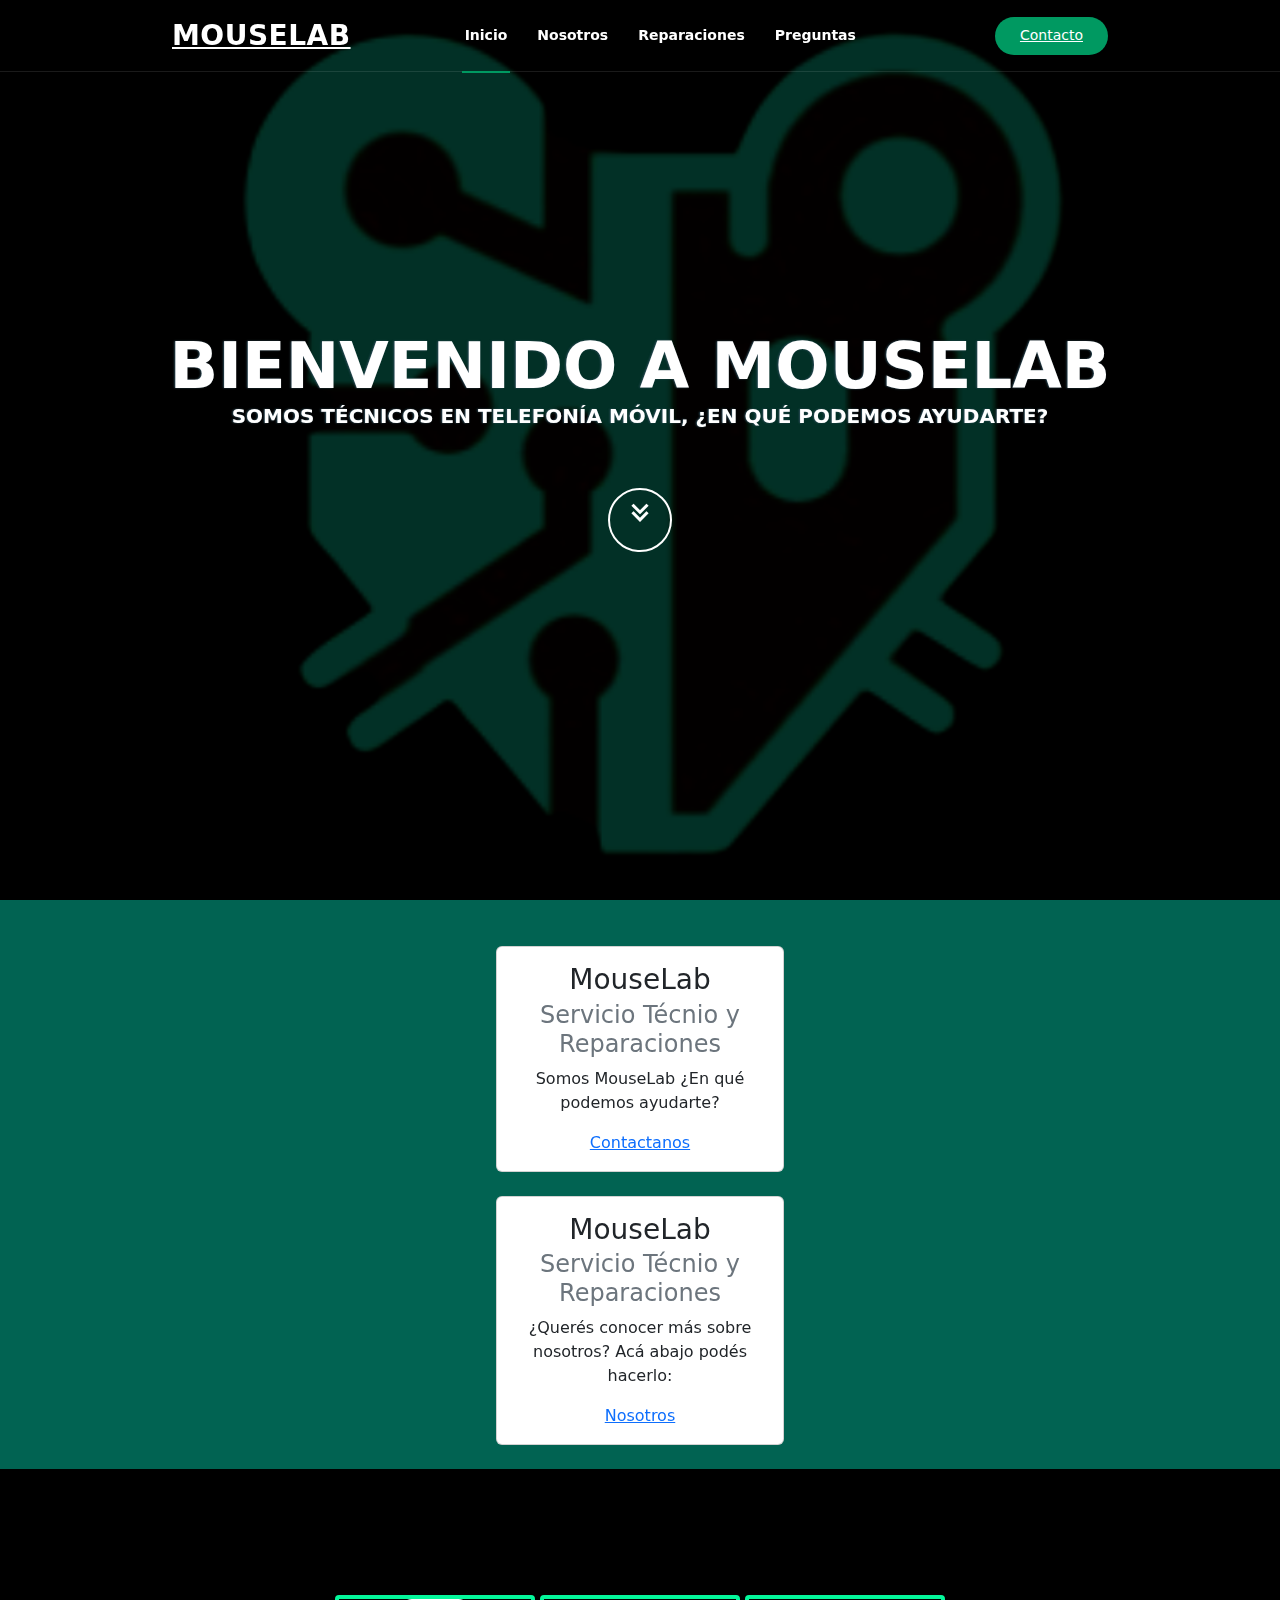
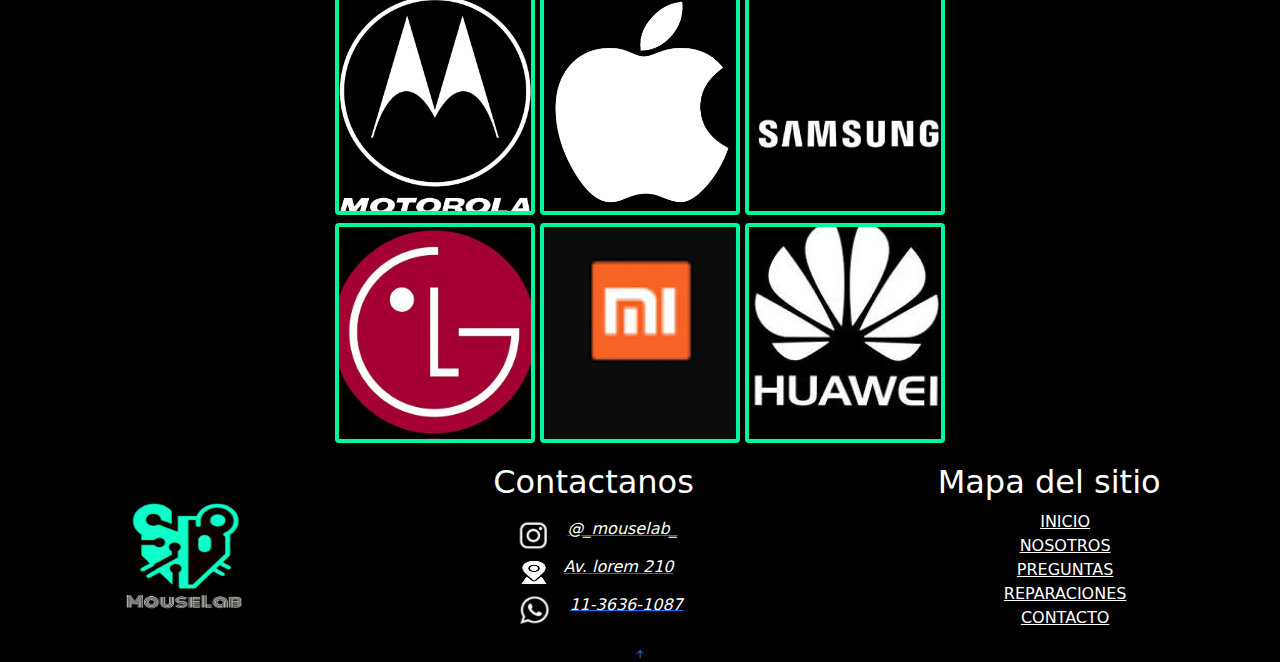
<file: index.html>
<head>
  <meta charset="utf-8">
  <meta content="width=device-width, initial-scale=1.0" name="viewport">

  <title>MouseLab-Servicio Técnico-Inicio</title>
  <meta content="Somos MouseLab. Un servicio técnico especializado en dispositivos móviles. Reparamos SmarthPhones, Iphones, Tablets y Netbooks ¡Contactanos!" name="description">
  <meta content="Servicio técnico, Celulares Tablets y computadoras, reparacion, Capital Federal " name="keywords">
  
  <!-- AOS -->
  <link href="https://unpkg.com/aos@2.3.1/dist/aos.css" rel="stylesheet">
  <!-- CSS -->
  <link href="https://cdn.jsdelivr.net/npm/bootstrap@5.2.2/dist/css/bootstrap.min.css" rel="stylesheet" integrity="sha384-Zenh87qX5JnK2Jl0vWa8Ck2rdkQ2Bzep5IDxbcnCeuOxjzrPF/et3URy9Bv1WTRi" crossorigin="anonymous">

  <!-- Favicons -->
  <link href="assets/img/favicon.png" rel="icon">
  <link href="assets/img/apple-touch-icon.png" rel="apple-touch-icon">

  <!-- Google Fonts -->
  <link href="https://fonts.googleapis.com/css?family=Open+Sans:300,300i,400,400i,600,600i,700,700i|Raleway:300,300i,400,400i,500,500i,600,600i,700,700i|Poppins:300,300i,400,400i,500,500i,600,600i,700,700i" rel="stylesheet">

  <!-- Vendor CSS Files -->
  <link href="assets/vendor/bootstrap/css/bootstrap.min.css" rel="stylesheet">
  <link href="assets/vendor/bootstrap-icons/bootstrap-icons.css" rel="stylesheet">
  <link href="assets/vendor/boxicons/css/boxicons.min.css" rel="stylesheet">
  <link href="assets/vendor/glightbox/css/glightbox.min.css" rel="stylesheet">
  <link href="assets/vendor/remixicon/remixicon.css" rel="stylesheet">
  <link href="assets/vendor/swiper/swiper-bundle.min.css" rel="stylesheet">

  <!-- Template Main CSS File -->
  <link href="CSS/estilo.css" rel="stylesheet">
  <!-- <link href="SCSS/estilo.scss" rel="stylesheet"> -->
  <link rel="shortcut icon" href="img/icono.png" type="image/x-icon">
</head>

<body class="gridcontenedor">

  <!-- ======= Header ======= -->
  <header id="header" class="fixed-top ">
    <div class="container-fluid">

      <div class="row justify-content-center">
        <div class="col-xl-9 d-flex align-items-center justify-content-lg-between">
          <h1 class="logo me-auto me-lg-0" data-aos="fade-right"
          data-aos-offset="300"
          data-aos-easing="ease-in-sine"
          data-aos-duration= "2000"><a href="index.html" >MOUSELAB</a></h1>

          <section id="navbar" class="navbar order-last order-lg-0">
            <ul>
              <li><a class="nav-link scrollto active" href="index.html">Inicio</a></li>
              <li><a class="nav-link scrollto" href="nosotros.html">Nosotros</a></li>
              <li><a class="nav-link scrollto" href="reparaciones.html">Reparaciones</a></li>
              <li><a class="nav-link scrollto " href="preguntas.html">Preguntas</a></li>
           </ul>
            <i class="bi bi-list mobile-nav-toggle"></i>
          </section><!-- end section -->

          <a href="contact.html" class="get-started-btn scrollto">Contacto</a>
        </div>
      </div>

    </div>
  </header><!-- End Header -->

 <main class="mainindex">
          <!-- ======= Hero Section ======= -->
        <section id="hero">
          <div class="hero-container" data-aos="fade-up">
          <h1>Bienvenido a MouseLab</h1>
          <h2>Somos técnicos en telefonía móvil, ¿En qué podemos ayudarte?</h2>
          <a href="#about" class="btn-get-started scrollto"><i class="bx bx-chevrons-down"></i></a>
          </div>
        </section><!-- End Hero -->
           
  </main>

  <nav class="navindex">
    <section id="about" class="about"> 
            <h2 data-aos="fade-up">Servicio Técnico</h2>
            
            <div class="padreCard">
                    <div class="card" style="width: 18rem;">
                        <div class="card-body">
                            <h3 class="card-title">MouseLab</h5>
                            <h4 class="card-subtitle mb-2 text-muted">Servicio Técnio y Reparaciones</h6>
                            <p class="card-text">Somos MouseLab ¿En qué podemos ayudarte?</p>
                            <a href="contacto.html" class="card-link">Contactanos</a>
                        </div>
                    </div><br>
                    <div class="card" style="width: 18rem;">
                        <div class="card-body">
                            <h3 class="card-title">MouseLab</h5>
                            <h4 class="card-subtitle mb-2 text-muted">Servicio Técnio y Reparaciones</h6>
                            <p class="card-text">¿Querés conocer más sobre nosotros? Acá abajo podés hacerlo:</p>
                            <a href="nosotros.html" class="card-link">Nosotros</a>
                        </div>
                    </div>
                </div>
            </div><br>
    </section>
</nav> 
<!-- ASIDE:PUBLICIDAD -->

   <aside class="asideindex">
    <h2 data-aos="fade-right">Algunas de las marcas que trabajamos</h2>
            
      <div class="flexPadre">
          <div class="gridPadre">
      
              <div class="item primero"> </div>
      
              <div class="item segundo"> </div>
      
              <div class="item tercero"></div>
      
              <div class="item cuarto"></div>
      
              <div class="item quinto"></div>
      
              <div class="item sexto"></div>
      
          </div>
      </div>

</aside>

  

    <!-- PRIMER SECCION -->

    <section class="primerSeccion"></section>
    <!-- SEGUNDA SECCION -->

    <section class="segundaSeccion"> </section>

    <!-- FOOTER -->
    <footer>
      <div class="gridfooter">

             <!-- <div class="flexarea"> -->

             
          <div class="area2">
                 <h2>Contactanos</h2>
                 
                 <div class="redes">

                          <div class="flex">
                            <img src="img/insta2.png" class="img" >
                            <a href="index.html" class="instagram"><i class="link">@_mouselab_</i></a>
                          </div>

                          <div class="flex">
                            <img src="img/ubi.png" class="img2" >
                            <a href="index.html" class="direccion"><i class="link">Av. lorem 210</i></a>
                          </div>

                          <div class="flex">
                            <img src="img/whatsapp2.png" class="img" >
                            <a href="index.html" class="whatsapp"><i class="link">11-3636-1087</i></a>
                          </div>
                 
                 </div>
           </div>


             
             <div class="area3">

              <h2>Mapa del sitio</h2>
                    <div class="mapadesitio">
                        <nav>
                            <ul>
                                <li><a href="index.html" class="lista">INICIO</a> </li>
                                <li><a href="nosotros.html" class="lista">NOSOTROS</a> </li>
                                <li><a href="preguntas.html" class="lista">PREGUNTAS</a> </li>
                                <li><a href="reparaciones.html" class="lista">REPARACIONES</a> </li>
                                <li><a href="contact.html"class="lista">CONTACTO</a> </li>
                            </ul>
                        </nav>
                    </div>
             </div>


            <div class="area1">
            <img src="img/logofotsin.png" class="imgfoot" >
             </div>

       </div>


</footer>

    
 <script src="https://unpkg.com/aos@2.3.1/dist/aos.js"></script>

 <script>
     AOS.init();
 </script>
 <script src="https://cdn.jsdelivr.net/npm/bootstrap@5.2.2/dist/js/bootstrap.bundle.min.js" integrity="sha384-OERcA2EqjJCMA+/3y+gxIOqMEjwtxJY7qPCqsdltbNJuaOe923+mo//f6V8Qbsw3" crossorigin="anonymous"></script>
    <div id="preloader"></div>
    <a href="#" class="back-to-top d-flex align-items-center justify-content-center"><i class="bi bi-arrow-up-short"></i></a>
  
    <!-- Vendor JS Files -->
    <script src="assets/vendor/purecounter/purecounter_vanilla.js"></script>
    <script src="assets/vendor/bootstrap/js/bootstrap.bundle.min.js"></script>
    <script src="assets/vendor/glightbox/js/glightbox.min.js"></script>
    <script src="assets/vendor/isotope-layout/isotope.pkgd.min.js"></script>
    <script src="assets/vendor/swiper/swiper-bundle.min.js"></script>
    <script src="assets/vendor/php-email-form/validate.js"></script>
  
    <!-- Template Main JS File -->
    <script src="assets/js/main.js"></script>
  
</body>
</html>
</file>
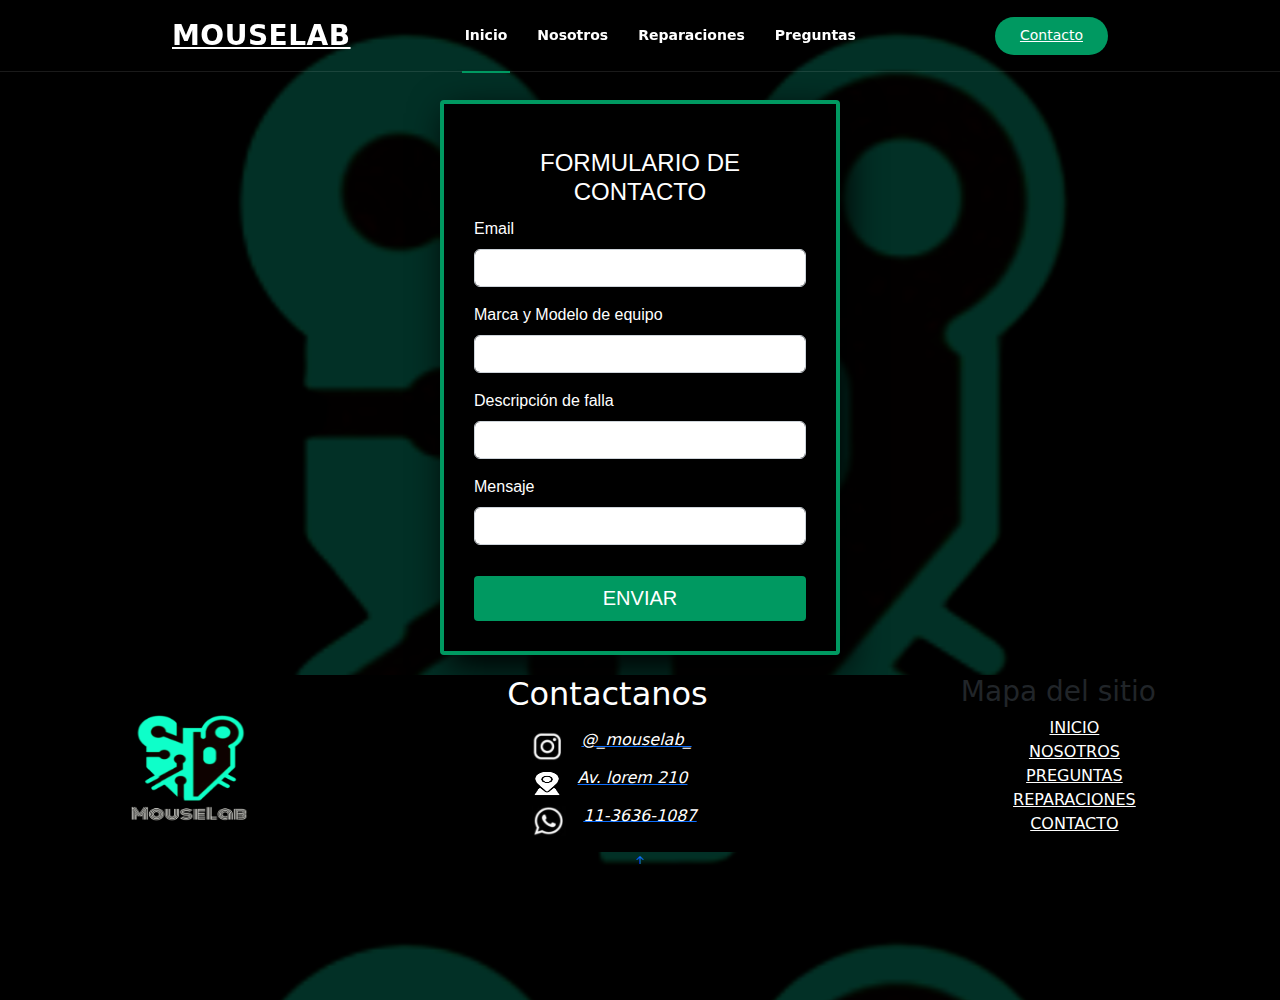
<file: contact.html>
<head>
    <meta charset="utf-8">
    <meta content="width=device-width, initial-scale=1.0" name="viewport">
  
    <title>MouseLab-Servicio Técnico-Contacto</title>
    <meta content="Somos MouseLab. Un servicio técnico especializado en dispositivos móviles. Reparamos SmarthPhones, Iphones, Tablets y Netbooks ¡Contactanos!" name="description">
  <meta content="Servicio técnico, Celulares Tablets y computadoras, reparacion, Capital Federal " name="keywords">
  

     <!-- ANIMATE -->
    <link rel="stylesheet" href="https://cdnjs.cloudflare.com/ajax/libs/animate.css/4.1.1/animate.min.css" />
    
    <!-- AOS -->
    <link href="https://unpkg.com/aos@2.3.1/dist/aos.css" rel="stylesheet">
    <!-- CSS -->
    <link href="https://cdn.jsdelivr.net/npm/bootstrap@5.2.2/dist/css/bootstrap.min.css" rel="stylesheet" integrity="sha384-Zenh87qX5JnK2Jl0vWa8Ck2rdkQ2Bzep5IDxbcnCeuOxjzrPF/et3URy9Bv1WTRi" crossorigin="anonymous">
  
    <!-- Favicons -->
    <link href="assets/img/favicon.png" rel="icon">
    <link href="assets/img/apple-touch-icon.png" rel="apple-touch-icon">
  
    <!-- Google Fonts -->
    <link href="https://fonts.googleapis.com/css?family=Open+Sans:300,300i,400,400i,600,600i,700,700i|Raleway:300,300i,400,400i,500,500i,600,600i,700,700i|Poppins:300,300i,400,400i,500,500i,600,600i,700,700i" rel="stylesheet">
  
    <!-- Vendor CSS Files -->
    <link href="assets/vendor/bootstrap/css/bootstrap.min.css" rel="stylesheet">
    <link href="assets/vendor/bootstrap-icons/bootstrap-icons.css" rel="stylesheet">
    <link href="assets/vendor/boxicons/css/boxicons.min.css" rel="stylesheet">
    <link href="assets/vendor/glightbox/css/glightbox.min.css" rel="stylesheet">
    <link href="assets/vendor/remixicon/remixicon.css" rel="stylesheet">
    <link href="assets/vendor/swiper/swiper-bundle.min.css" rel="stylesheet">
  
    <!-- Template Main CSS File -->
    <link href="CSS/estilo.css" rel="stylesheet">
    <link rel="shortcut icon" href="img/icono.png" type="image/x-icon">
  </head>
  
  <body class="contenedorcont">
  
    <!-- ======= Header ======= -->
    <header id="header" class="fixed-top ">
      <div class="container-fluid">
  
        <div class="row justify-content-center">
          <div class="col-xl-9 d-flex align-items-center justify-content-lg-between">
            <h1 class="logo me-auto me-lg-0" data-aos="fade-right"
          data-aos-offset="300"
          data-aos-easing="ease-in-sine"
          data-aos-duration= "2000"><a href="index.html" >MOUSELAB</a></h1>
            <section id="navbar" class="navbar order-last order-lg-0">
              <ul>
                <li><a class="nav-link scrollto active" href="index.html">Inicio</a></li>
                <li><a class="nav-link scrollto" href="nosotros.html">Nosotros</a></li>
                <li><a class="nav-link scrollto" href="reparaciones.html">Reparaciones</a></li>
                <li><a class="nav-link scrollto " href="preguntas.html">Preguntas</a></li>
             </ul>
              <i class="bi bi-list mobile-nav-toggle"></i>
            </section><!-- end section -->
  
            <a href="contact.html" class="get-started-btn scrollto">Contacto</a>
          </div>
        </div>
  
      </div>
    </header><!-- End Header -->

    <!-- MAIN -->
    <main>
    <form class="contenedor">
      
          <h1 class="titcont">Formulario de Contacto</h1>
          <div class="mb-3">
            <label for="exampleInputEmail1" class="form-label">Email</label>
            <input type="email" class="form-control" id="exampleInputEmail1" aria-describedby="emailHelp">
          </div>
          <div class="mb-3">
            <label for="exampleInputPassword1" class="form-label">Marca y Modelo de equipo</label>
            <input type="text" class="form-control" id="info">
          </div>
          <div class="mb-3">
            <label for="exampleInputPassword1" class="form-label">Descripción de falla</label>
            <input type="text" class="form-control" id="info2">
          </div>
          <div class="mb-3">
            <label for="exampleInputPassword1" class="form-label">Mensaje</label>
            <input type="text" class="form-control" id="mensaje">
          </div>
          <button type="submit" class="boton">Enviar</button>
        </form>

    </main>
    <!-- FOOTER -->
    <footer>
        <div class="gridfooter">

               
            <div class="area2">
                   <h2>Contactanos</h2>
                   
                   <div class="redes">

                            <div class="flex">
                              <img src="img/insta2.png" class="img" >
                              <a href="index.html" class="instagram"><i class="link">@_mouselab_</i></a>
                            </div>

                            <div class="flex">
                              <img src="img/ubi.png" class="img2" >
                              <a href="index.html" class="direccion"><i class="link">Av. lorem 210</i></a>
                            </div>

                            <div class="flex">
                              <img src="img/whatsapp2.png" class="img" >
                              <a href="index.html" class="whatsapp"><i class="link">11-3636-1087</i></a>
                              <!-- <a href="index.html" class="linkedin"><i class="bx bxl-linkedin"></i></a> -->
                            </div>
                          
                   
                   </div>
             </div>


               
               <div class="area3">

                <h3>Mapa del sitio</h3>
                      <div class="mapadesitio">
                          <nav>
                              <ul>
                                  <li><a href="index.html" class="lista">INICIO</a> </li>
                                  <li><a href="nosotros.html" class="lista">NOSOTROS</a> </li>
                                  <li><a href="preguntas.html" class="lista">PREGUNTAS</a> </li>
                                  <li><a href="reparaciones.html" class="lista">REPARACIONES</a> </li>
                                  <li><a href="contact.html"class="lista">CONTACTO</a> </li>
                              </ul>
                          </nav>
                      </div>
               </div>

               <div class="area1">

              <img src="img/logofotsin.png" class="imgfoot" >
              
               </div>
         </div>
   </div>

</footer>

<script src="https://unpkg.com/aos@2.3.1/dist/aos.js"></script>

<script>
    AOS.init();
</script>
<script src="https://cdn.jsdelivr.net/npm/bootstrap@5.2.2/dist/js/bootstrap.bundle.min.js" integrity="sha384-OERcA2EqjJCMA+/3y+gxIOqMEjwtxJY7qPCqsdltbNJuaOe923+mo//f6V8Qbsw3" crossorigin="anonymous"></script>
   <div id="preloader"></div>
   <a href="#" class="back-to-top d-flex align-items-center justify-content-center"><i class="bi bi-arrow-up-short"></i></a>
 
   <!-- Vendor JS Files -->
   <script src="assets/vendor/purecounter/purecounter_vanilla.js"></script>
   <script src="assets/vendor/bootstrap/js/bootstrap.bundle.min.js"></script>
   <script src="assets/vendor/glightbox/js/glightbox.min.js"></script>
   <script src="assets/vendor/isotope-layout/isotope.pkgd.min.js"></script>
   <script src="assets/vendor/swiper/swiper-bundle.min.js"></script>
   <script src="assets/vendor/php-email-form/validate.js"></script>
 
   <!-- Template Main JS File -->
   <script src="assets/js/main.js"></script>
 
</body>
</html>
</file>
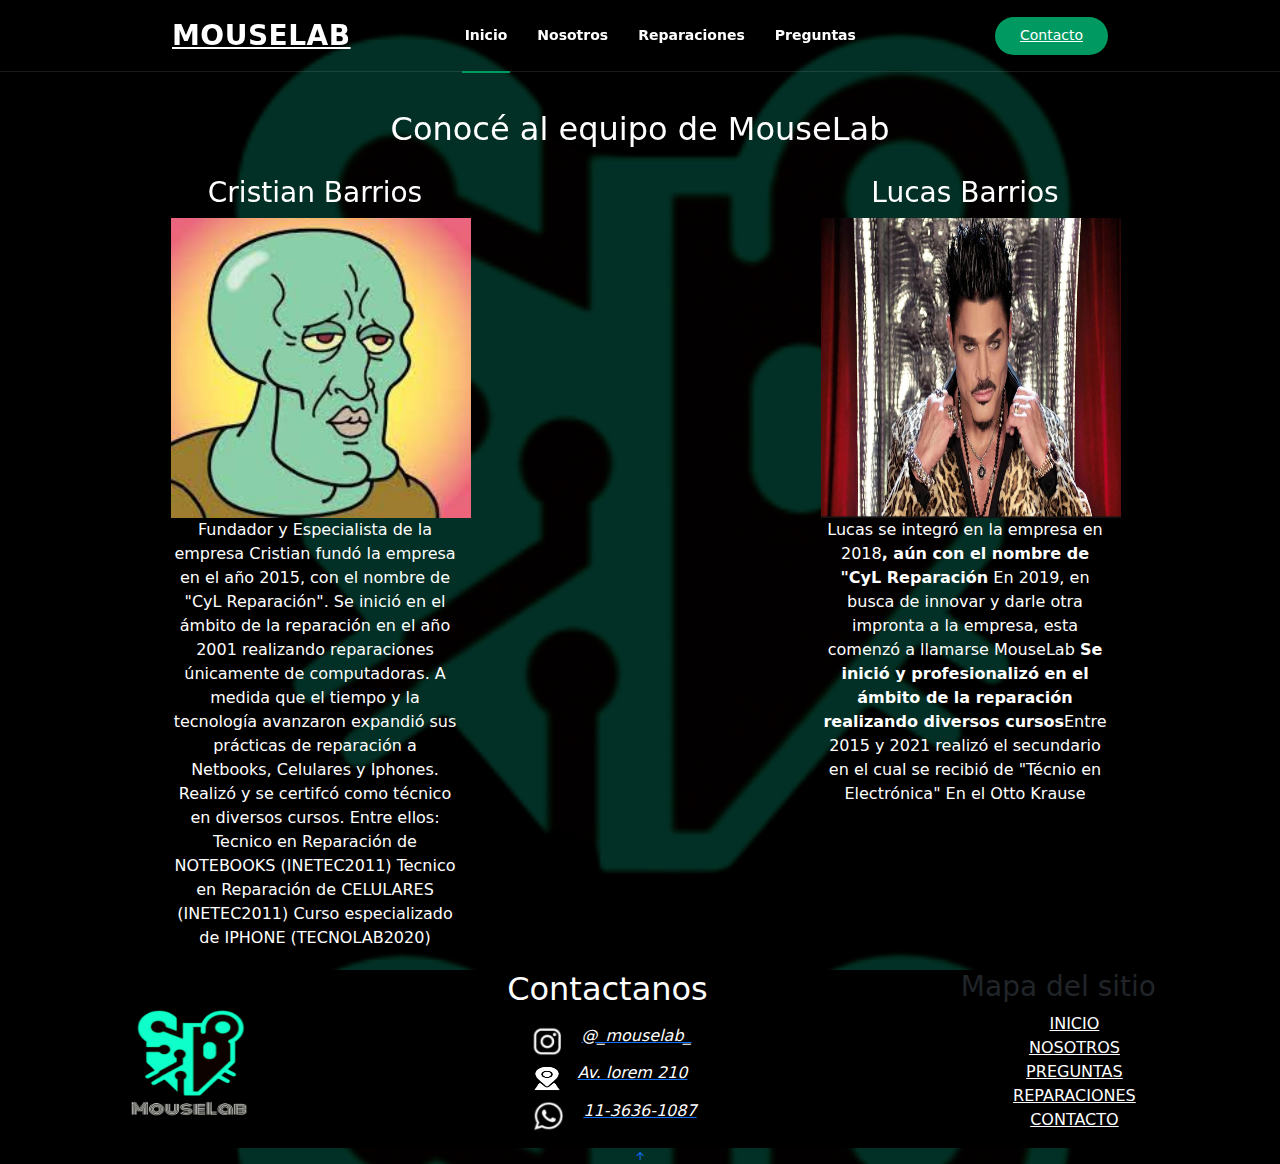
<file: nosotros.html>
<head>
  <meta charset="utf-8">
  <meta content="width=device-width, initial-scale=1.0" name="viewport">

  <title>MouseLab-Servicio Técnico-Nosotros</title>
  <meta content="Somos MouseLab. Un servicio técnico especializado en dispositivos móviles. Reparamos SmarthPhones, Iphones, Tablets y Netbooks ¡Contactanos!" name="description">
  <meta content="Servicio técnico, Celulares Tablets y computadoras, reparacion, Capital Federal " name="keywords">
  
  
  <!-- AOS -->
  <link href="https://unpkg.com/aos@2.3.1/dist/aos.css" rel="stylesheet">
  <!-- CSS -->
  <link href="https://cdn.jsdelivr.net/npm/bootstrap@5.2.2/dist/css/bootstrap.min.css" rel="stylesheet" integrity="sha384-Zenh87qX5JnK2Jl0vWa8Ck2rdkQ2Bzep5IDxbcnCeuOxjzrPF/et3URy9Bv1WTRi" crossorigin="anonymous">

  <!-- Favicons -->
  <link href="assets/img/favicon.png" rel="icon">
  <link href="assets/img/apple-touch-icon.png" rel="apple-touch-icon">

  <!-- Google Fonts -->
  <link href="https://fonts.googleapis.com/css?family=Open+Sans:300,300i,400,400i,600,600i,700,700i|Raleway:300,300i,400,400i,500,500i,600,600i,700,700i|Poppins:300,300i,400,400i,500,500i,600,600i,700,700i" rel="stylesheet">

  <!-- Vendor CSS Files -->
  <link href="assets/vendor/bootstrap/css/bootstrap.min.css" rel="stylesheet">
  <link href="assets/vendor/bootstrap-icons/bootstrap-icons.css" rel="stylesheet">
  <link href="assets/vendor/boxicons/css/boxicons.min.css" rel="stylesheet">
  <link href="assets/vendor/glightbox/css/glightbox.min.css" rel="stylesheet">
  <link href="assets/vendor/remixicon/remixicon.css" rel="stylesheet">
  <link href="assets/vendor/swiper/swiper-bundle.min.css" rel="stylesheet">

  <!-- Template Main CSS File -->
  <link href="CSS/estilo.css" rel="stylesheet">
  <link rel="shortcut icon" href="img/icono.png" type="image/x-icon">
</head>

<body class="bodyrep">

  <!-- ======= Header ======= -->
  <header id="header" class="fixed-top ">
    <div class="container-fluid">

      <div class="row justify-content-center">
        <div class="col-xl-9 d-flex align-items-center justify-content-lg-between">
          <h1 class="logo me-auto me-lg-0" data-aos="fade-right"
          data-aos-offset="300"
          data-aos-easing="ease-in-sine"
          data-aos-duration= "2000"><a href="index.html" >MOUSELAB</a></h1>
          <section id="navbar" class="navbar order-last order-lg-0">
            <ul>
              <li><a class="nav-link scrollto active" href="index.html">Inicio</a></li>
              <li><a class="nav-link scrollto" href="nosotros.html">Nosotros</a></li>
              <li><a class="nav-link scrollto" href="reparaciones.html">Reparaciones</a></li>
              <li><a class="nav-link scrollto " href="preguntas.html">Preguntas</a></li>
           </ul>
            <i class="bi bi-list mobile-nav-toggle"></i>
          </section><!-- end section -->

          <a href="contact.html" class="get-started-btn scrollto">Contacto</a>
        </div>
      </div>

    </div>
  </header><!-- End Header -->

  <main class="mainosotros">

    <h2 data-aos="fade-right">Conocé al equipo de MouseLab</h2>
    
  
         <div class="gridNosotros">

                
                <div class="cristian">

                    <h3 data-aos="fade-right">Cristian Barrios</h3>
                    <!-- <img src="img/Ricky.jpg" class="imgn2" > -->
                    <div class="card2" style="width: 18rem;">
                      <img src="img/calamardo.jpg" class="imgn2" alt="...">
                      <div class="card-body">
                        <p class="card-text">Fundador y Especialista de la empresa
                          Cristian fundó la empresa en el año 
                          2015, con el nombre de "CyL 
                          Reparación". 
                          Se inició en el ámbito de la reparación 
                          en el año 2001 realizando reparaciones
                          únicamente de computadoras. A 
                          medida que el tiempo y la tecnología 
                          avanzaron expandió sus prácticas de 
                          reparación a Netbooks, Celulares y 
                          Iphones.
                          Realizó y se certifcó como técnico en 
                          diversos cursos. Entre ellos:
                          Tecnico en Reparación de 
                          NOTEBOOKS (INETEC2011)
                          Tecnico en Reparación de 
                          CELULARES (INETEC2011)
                          Curso especializado de IPHONE 
                          (TECNOLAB2020)</p>
                      </div>
                    </div>
                    
                </div>
                
                <div class="lucas"> 

                 <h3 data-aos="fade-left">Lucas Barrios</h3>
                 <!-- <img src="img/calamardo.jpg" class="imgn1" > -->
                 <div class="card2" style="width: 18rem;">
                  <img src="img/ricardo.jpg" class="imgn1" alt="...">
                  <div class="card-body">
                    <p class="card-text">Lucas se integró en la empresa en 2018<strong>, aún con el nombre de "CyL Reparación</strong> En 2019, en busca de innovar y darle otra impronta a la empresa, esta comenzó a llamarse MouseLab <strong>Se inició y profesionalizó en el ámbito de la reparación realizando diversos cursos</strong>Entre 2015 y 2021 realizó el secundario en el cual se recibió de "Técnio en Electrónica" En el Otto Krause</p>
                  </div>
                </div>

                </div>
        </div>

</main>

    <!-- FOOTER -->
    <footer class="footernos">
      <div class="gridfooter">

             
          <div class="area2">
                 <h2>Contactanos</h2>
                 
                 <div class="redes">

                          <div class="flex">
                            <img src="img/insta2.png" class="img" >
                            <a href="index.html" class="instagram"><i class="link">@_mouselab_</i></a>
                          </div>

                          <div class="flex">
                            <img src="img/ubi.png" class="img2" >
                            <a href="index.html" class="direccion"><i class="link">Av. lorem 210</i></a>
                          </div>

                          <div class="flex">
                            <img src="img/whatsapp2.png" class="img" >
                            <a href="index.html" class="whatsapp"><i class="link">11-3636-1087</i></a>
                            <!-- <a href="index.html" class="linkedin"><i class="bx bxl-linkedin"></i></a> -->
                          </div>
                        
                 
                 </div>
           </div>


             
             <div class="area3">

              <h3>Mapa del sitio</h3>
                    <div class="mapadesitio">
                        <nav>
                            <ul>
                                <li><a href="index.html" class="lista">INICIO</a> </li>
                                <li><a href="nosotros.html" class="lista">NOSOTROS</a> </li>
                                <li><a href="preguntas.html" class="lista">PREGUNTAS</a> </li>
                                <li><a href="reparaciones.html" class="lista">REPARACIONES</a> </li>
                                <li><a href="contact.html"class="lista">CONTACTO</a> </li>
                            </ul>
                        </nav>
                    </div>
             </div>

             <div class="area1">

            <img src="img/logofotsin.png" class="imgfoot" >
             </div>
       </div>
 </div>

</footer>

    
 <script src="https://unpkg.com/aos@2.3.1/dist/aos.js"></script>

 <script>
     AOS.init();
 </script>
 <script src="https://cdn.jsdelivr.net/npm/bootstrap@5.2.2/dist/js/bootstrap.bundle.min.js" integrity="sha384-OERcA2EqjJCMA+/3y+gxIOqMEjwtxJY7qPCqsdltbNJuaOe923+mo//f6V8Qbsw3" crossorigin="anonymous"></script>
    <div id="preloader"></div>
    <a href="#" class="back-to-top d-flex align-items-center justify-content-center"><i class="bi bi-arrow-up-short"></i></a>
  
    <!-- Vendor JS Files -->
    <script src="assets/vendor/purecounter/purecounter_vanilla.js"></script>
    <script src="assets/vendor/bootstrap/js/bootstrap.bundle.min.js"></script>
    <script src="assets/vendor/glightbox/js/glightbox.min.js"></script>
    <script src="assets/vendor/isotope-layout/isotope.pkgd.min.js"></script>
    <script src="assets/vendor/swiper/swiper-bundle.min.js"></script>
    <script src="assets/vendor/php-email-form/validate.js"></script>
  
    <!-- Template Main JS File -->
    <script src="assets/js/main.js"></script>
  
</body>
</html>
</file>
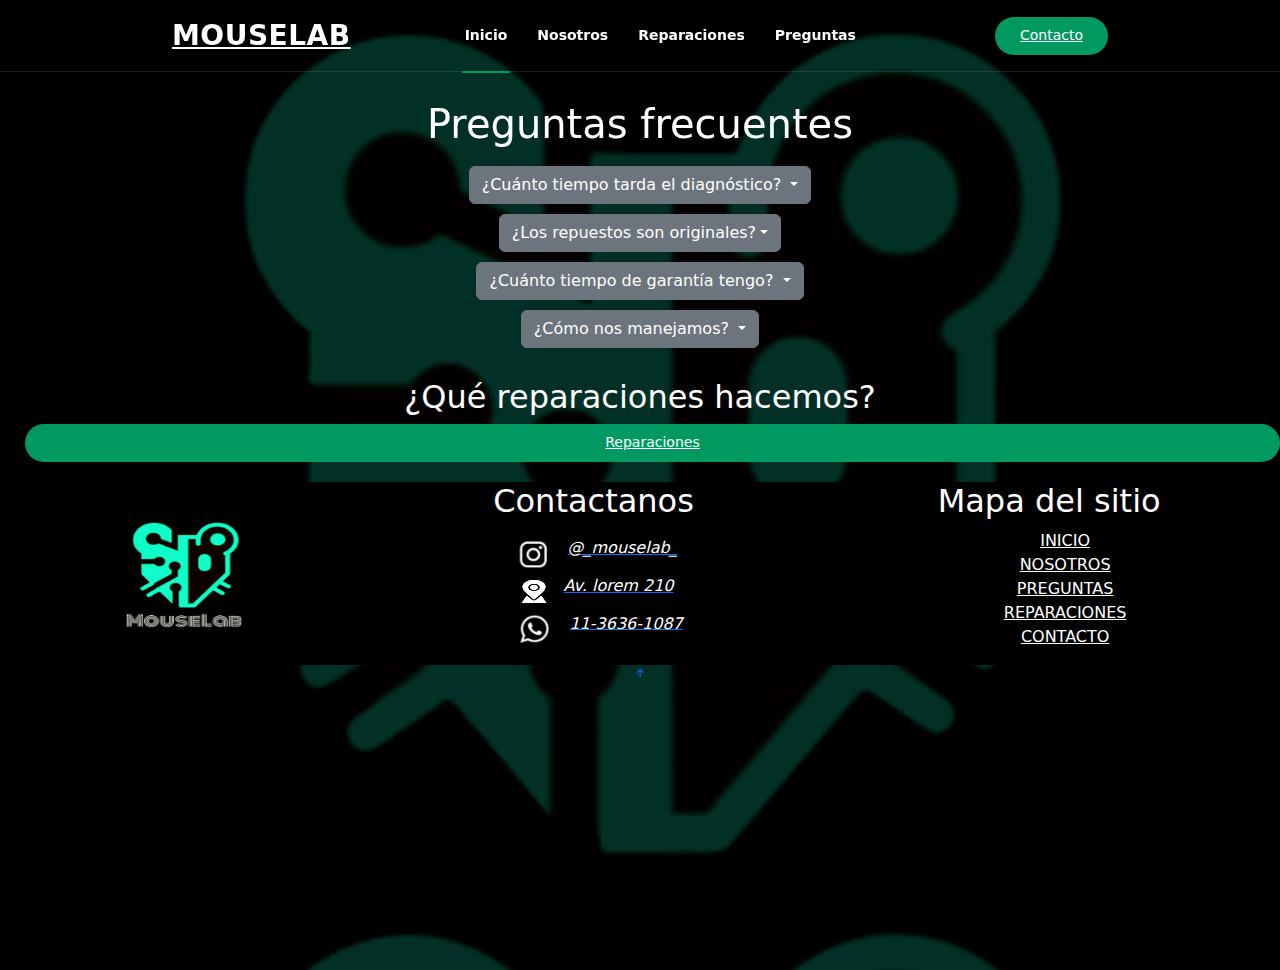
<file: preguntas.html>
<head>
    <meta charset="utf-8">
    <meta content="width=device-width, initial-scale=1.0" name="viewport">
  
    <title>MouseLab-Servicio Técnico-Preguntas frecuentes</title>
    <meta content="Somos MouseLab. Un servicio técnico especializado en dispositivos móviles. Reparamos SmarthPhones, Iphones, Tablets y Netbooks ¡Contactanos!" name="description">
    <meta content="Servicio técnico, Celulares Tablets y computadoras, reparacion, Capital Federal " name="keywords">
    

     <!-- ANIMATE -->
    <link rel="stylesheet" href="https://cdnjs.cloudflare.com/ajax/libs/animate.css/4.1.1/animate.min.css" />
    
    <!-- AOS -->
    <link href="https://unpkg.com/aos@2.3.1/dist/aos.css" rel="stylesheet">
    <!-- CSS -->
    <link href="https://cdn.jsdelivr.net/npm/bootstrap@5.2.2/dist/css/bootstrap.min.css" rel="stylesheet" integrity="sha384-Zenh87qX5JnK2Jl0vWa8Ck2rdkQ2Bzep5IDxbcnCeuOxjzrPF/et3URy9Bv1WTRi" crossorigin="anonymous">
  
    <!-- Favicons -->
    <link href="assets/img/favicon.png" rel="icon">
    <link href="assets/img/apple-touch-icon.png" rel="apple-touch-icon">
  
    <!-- Google Fonts -->
    <link href="https://fonts.googleapis.com/css?family=Open+Sans:300,300i,400,400i,600,600i,700,700i|Raleway:300,300i,400,400i,500,500i,600,600i,700,700i|Poppins:300,300i,400,400i,500,500i,600,600i,700,700i" rel="stylesheet">
  
    <!-- Vendor CSS Files -->
    <link href="assets/vendor/bootstrap/css/bootstrap.min.css" rel="stylesheet">
    <link href="assets/vendor/bootstrap-icons/bootstrap-icons.css" rel="stylesheet">
    <link href="assets/vendor/boxicons/css/boxicons.min.css" rel="stylesheet">
    <link href="assets/vendor/glightbox/css/glightbox.min.css" rel="stylesheet">
    <link href="assets/vendor/remixicon/remixicon.css" rel="stylesheet">
    <link href="assets/vendor/swiper/swiper-bundle.min.css" rel="stylesheet">
  
    <!-- Template Main CSS File -->
    <link href="CSS/estilo.css" rel="stylesheet">
    <link rel="shortcut icon" href="img/icono.png" type="image/x-icon">
  </head>
  
  <body class="contenedorpreg">
  
    <!-- ======= Header ======= -->
    <header id="header" class="fixed-top ">
      <div class="container-fluid">
  
        <div class="row justify-content-center">
          <div class="col-xl-9 d-flex align-items-center justify-content-lg-between">
            <h1 class="logo me-auto me-lg-0" data-aos="fade-right"
            data-aos-offset="300"
            data-aos-easing="ease-in-sine"
            data-aos-duration= "2000"><a href="index.html" >MOUSELAB</a></h1>
            <section id="navbar" class="navbar order-last order-lg-0">
              <ul>
                <li><a class="nav-link scrollto active" href="index.html">Inicio</a></li>
                <li><a class="nav-link scrollto" href="nosotros.html">Nosotros</a></li>
                <li><a class="nav-link scrollto" href="reparaciones.html">Reparaciones</a></li>
                <li><a class="nav-link scrollto " href="preguntas.html">Preguntas</a></li>
             </ul>
              <i class="bi bi-list mobile-nav-toggle"></i>
            </section><!-- end section -->
  
            <a href="contact.html" class="get-started-btn scrollto">Contacto</a>
          </div>
        </div>
  
      </div>
    </header>
    <!-- End Header -->

    <!-- MAIN -->
    <main class="mainpreg">

        <h1 data-aos="fade-down" class="preg">Preguntas frecuentes</h1>

          <div class="class1">
               <button  data-aos="fade-up"
               data-aos-duration="3000" type="button" class="btn btn-secondary dropdown-toggle" data-bs-toggle="dropdown" aria-expanded="false"> ¿Cuánto tiempo tarda el diagnóstico? </button>   
              <ul class="dropdown-menu dropdown-menu-end">
                  <li><p class="dropdown1" type="text">Una vez ingresado el equipo a MouseLab el especialista a cargo debe cumplir con un tiempo de 
                            promesa que establece que debe dar un diagnóstico y presupuesto de reparación (en el caso de 
                            tener reparación) en un período máximo de 4 días desde ingresado el equipo</p></li>
             </ul>
          </div>
          <div class="class2">
            <button data-aos="fade-up"
            data-aos-duration="2800" type="button" class="btn btn-secondary dropdown-toggle" data-bs-toggle="dropdown" aria-expanded="false">¿Los repuestos son originales?</button>   
           <ul class="dropdown-menu dropdown-menu-end">
               <li><p class="dropdown2" type="text">Siempre trabajamos con repuestos de calidad original, para ofrecer la mejor durabilidad y calidad
                de nuestras reparaciones. Sin embargo existen dispositivos los cuales conseguir sus repuestos 
                es un labor difícil o muy costoso. Por lo cual, en algunos casos, se instalan repuestos calidad 
                "Premium", es decir, réplicas del original. En este tipo de casos, siempre se avisará y esperará la 
                aprobación del cliente</p></li>
          </ul>
       </div>
       
       <div class="class3">
        <button data-aos="fade-up"
        data-aos-duration="2600" type="button" class="btn btn-secondary dropdown-toggle" data-bs-toggle="dropdown" aria-expanded="false"> ¿Cuánto tiempo de garantía tengo? </button>   
       <ul class="dropdown-menu dropdown-menu-end">
           <li><p class="dropdown3" type="text">Por todas las reparaciones realizadas se otorgará una garantía
            de 60 días. Se entregará el equipo reparado con una constancia de garantía válida por 60 días cumpliendo sus términos y condiciones
           </p></li>
      </ul>
   </div>

   <div class="class4">

    <button data-aos="fade-up"
    data-aos-duration="2400" type="button" class="btn btn-secondary dropdown-toggle" data-bs-toggle="dropdown" aria-expanded="false"> ¿Cómo nos manejamos? </button>   
        <ul class="dropdown-menu dropdown-menu-end">
            <li><p class="dropdown4" type="text">Una vez que el especilista de el presupuesto del móvil no se hará ninguna reparación hasta que 
                el cliente confrme el propio presupuesto. Al retirar el celular se entregará una constancia de 
                garantía con sus términos y condiciones
                </p></li>
        </ul>

  </div>
             <h2 class="preg">¿Qué reparaciones hacemos?</h2>
             <a href="reparaciones.html" class="get-started-btn scrollto">Reparaciones</a>
    </main>
    <!-- END MAIN -->

       <!-- FOOTER -->
       <footer>
        <div class="gridfooter">

               
            <div class="area2">
                   <h2>Contactanos</h2>
                   
                   <div class="redes">

                            <div class="flex">
                              <img src="img/insta2.png" class="img" >
                              <a href="index.html" class="instagram"><i class="link">@_mouselab_</i></a>
                            </div>

                            <div class="flex">
                              <img src="img/ubi.png" class="img2" >
                              <a href="index.html" class="direccion"><i class="link">Av. lorem 210</i></a>
                            </div>

                            <div class="flex">
                              <img src="img/whatsapp2.png" class="img" >
                              <a href="index.html" class="whatsapp"><i class="link">11-3636-1087</i></a>
                              <!-- <a href="index.html" class="linkedin"><i class="bx bxl-linkedin"></i></a> -->
                            </div>
                          
                   
                   </div>
             </div>


               
               <div class="area3">

                <h2>Mapa del sitio</h2>
                      <div class="mapadesitio">
                          <nav>
                              <ul>
                                  <li><a href="index.html" class="lista">INICIO</a> </li>
                                  <li><a href="nosotros.html" class="lista">NOSOTROS</a> </li>
                                  <li><a href="preguntas.html" class="lista">PREGUNTAS</a> </li>
                                  <li><a href="reparaciones.html" class="lista">REPARACIONES</a> </li>
                                  <li><a href="contact.html"class="lista">CONTACTO</a> </li>
                              </ul>
                          </nav>
                      </div>
               </div>

               <div class="area1">

              <img src="img/logofotsin.png" class="imgfoot" >
               </div>
         </div>
   </div>

</footer>
<script src="https://unpkg.com/aos@2.3.1/dist/aos.js"></script>

<script>
    AOS.init();
</script>
<script src="https://cdn.jsdelivr.net/npm/bootstrap@5.2.2/dist/js/bootstrap.bundle.min.js" integrity="sha384-OERcA2EqjJCMA+/3y+gxIOqMEjwtxJY7qPCqsdltbNJuaOe923+mo//f6V8Qbsw3" crossorigin="anonymous"></script>
   <div id="preloader"></div>
   <a href="#" class="back-to-top d-flex align-items-center justify-content-center"><i class="bi bi-arrow-up-short"></i></a>
 
   <!-- Vendor JS Files -->
   <script src="assets/vendor/purecounter/purecounter_vanilla.js"></script>
   <script src="assets/vendor/bootstrap/js/bootstrap.bundle.min.js"></script>
   <script src="assets/vendor/glightbox/js/glightbox.min.js"></script>
   <script src="assets/vendor/isotope-layout/isotope.pkgd.min.js"></script>
   <script src="assets/vendor/swiper/swiper-bundle.min.js"></script>
   <script src="assets/vendor/php-email-form/validate.js"></script>
 
   <!-- Template Main JS File -->
   <script src="assets/js/main.js"></script>
 
</body>
</html>
</file>
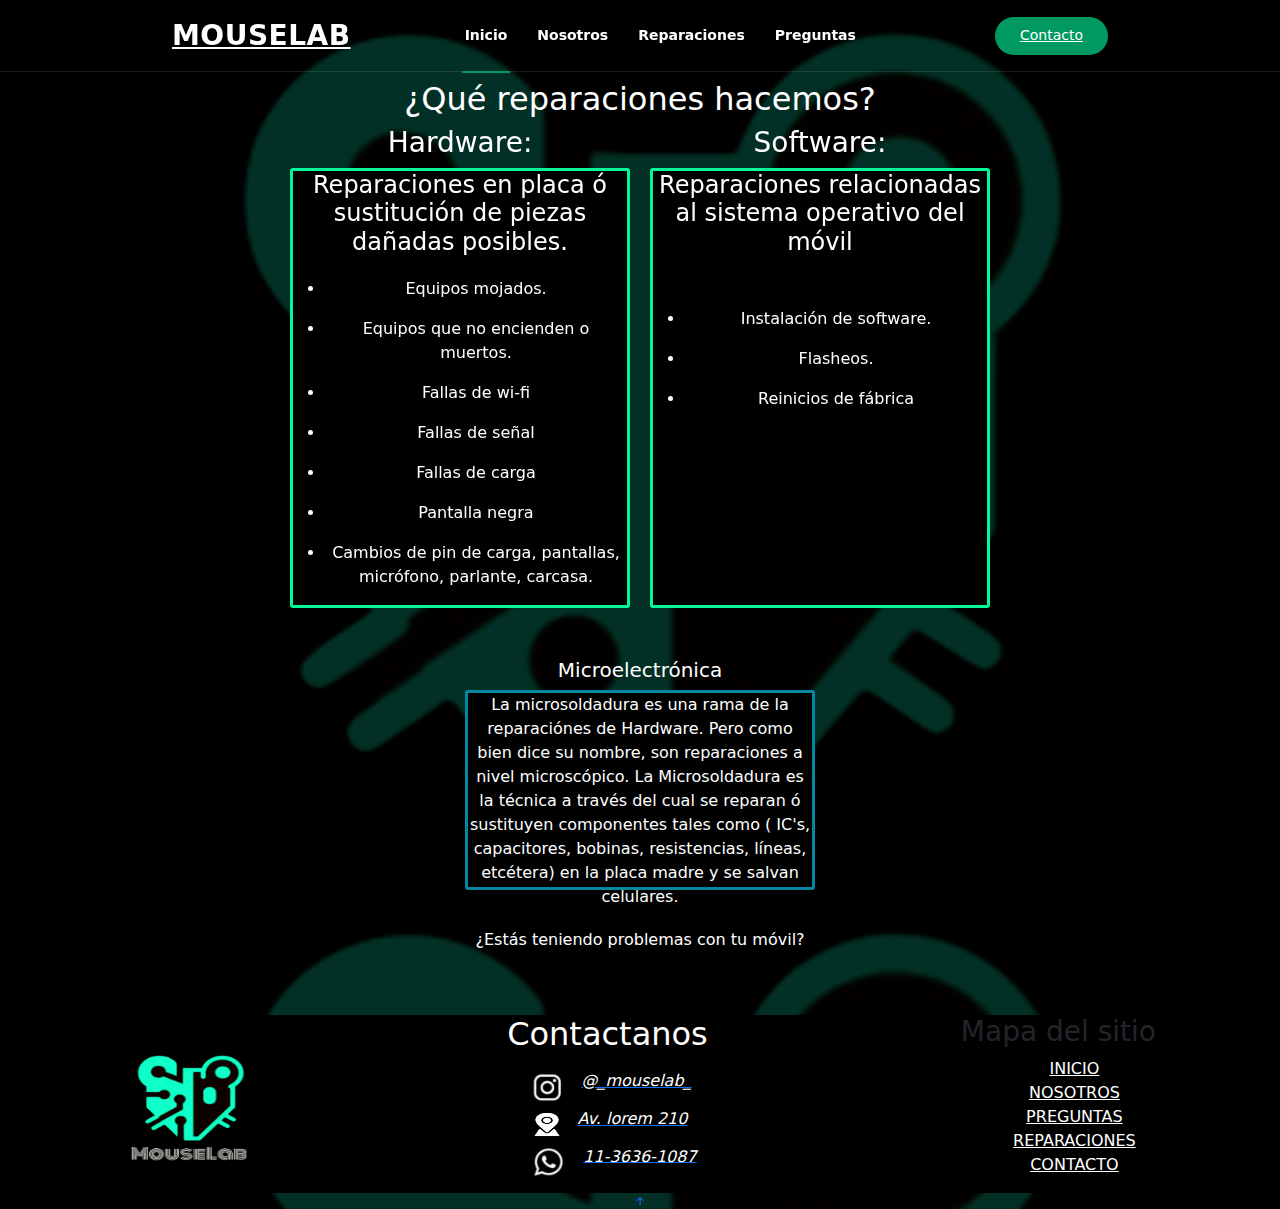
<file: reparaciones.html>
<head>
  <meta charset="utf-8">
  <meta content="width=device-width, initial-scale=1.0" name="viewport">

  <title>MouseLab-Servicio Técnico-Reparaciones</title>
  <meta content="Somos MouseLab. Un servicio técnico especializado en dispositivos móviles. Reparamos SmarthPhones, Iphones, Tablets y Netbooks ¡Contactanos!" name="description">
  <meta content="Servicio técnico, Celulares Tablets y computadoras, reparacion, Capital Federal " name="keywords">
  
  
  <!-- AOS -->
  <link href="https://unpkg.com/aos@2.3.1/dist/aos.css" rel="stylesheet">
  <!-- CSS -->
  <link href="https://cdn.jsdelivr.net/npm/bootstrap@5.2.2/dist/css/bootstrap.min.css" rel="stylesheet" integrity="sha384-Zenh87qX5JnK2Jl0vWa8Ck2rdkQ2Bzep5IDxbcnCeuOxjzrPF/et3URy9Bv1WTRi" crossorigin="anonymous">

  <!-- Favicons -->
  <link href="assets/img/favicon.png" rel="icon">
  <link href="assets/img/apple-touch-icon.png" rel="apple-touch-icon">

  <!-- Google Fonts -->
  <link href="https://fonts.googleapis.com/css?family=Open+Sans:300,300i,400,400i,600,600i,700,700i|Raleway:300,300i,400,400i,500,500i,600,600i,700,700i|Poppins:300,300i,400,400i,500,500i,600,600i,700,700i" rel="stylesheet">

  <!-- Vendor CSS Files -->
  <link href="assets/vendor/bootstrap/css/bootstrap.min.css" rel="stylesheet">
  <link href="assets/vendor/bootstrap-icons/bootstrap-icons.css" rel="stylesheet">
  <link href="assets/vendor/boxicons/css/boxicons.min.css" rel="stylesheet">
  <link href="assets/vendor/glightbox/css/glightbox.min.css" rel="stylesheet">
  <link href="assets/vendor/remixicon/remixicon.css" rel="stylesheet">
  <link href="assets/vendor/swiper/swiper-bundle.min.css" rel="stylesheet">

  <!-- Template Main CSS File -->
  <link href="CSS/estilo.css" rel="stylesheet">
  <link rel="shortcut icon" href="img/icono.png" type="image/x-icon">
</head>

<body class="bodyrep">

  <!-- ======= Header ======= -->
  <header id="header" class="fixed-top ">
    <div class="container-fluid">

      <div class="row justify-content-center">
        <div class="col-xl-9 d-flex align-items-center justify-content-lg-between">
          <h1 class="logo me-auto me-lg-0" data-aos="fade-right"
          data-aos-offset="300"
          data-aos-easing="ease-in-sine"
          data-aos-duration= "2000"><a href="index.html" >MOUSELAB</a></h1>

          <section id="navbar" class="navbar order-last order-lg-0">
            <ul>
              <li><a class="nav-link scrollto active" href="index.html">Inicio</a></li>
              <li><a class="nav-link scrollto" href="nosotros.html">Nosotros</a></li>
              <li><a class="nav-link scrollto" href="reparaciones.html">Reparaciones</a></li>
              <li><a class="nav-link scrollto " href="preguntas.html">Preguntas</a></li>
           </ul>
            <i class="bi bi-list mobile-nav-toggle"></i>
          </section><!-- end section -->

          <a href="contact.html" class="get-started-btn scrollto">Contacto</a>
        </div>
      </div>

    </div>
  </header><!-- End Header -->

 <main class="contrep">

          <h2>¿Qué reparaciones hacemos?</h2>
            <div class="flexrep">
              <div class="gridrep">

                      <div class="software" data-aos="flip-right"
                      data-aos-easing="ease-out-cubic"
                      data-aos-duration="2000">
                        <h3>Software:</h3>
                        <div class="box 1">
                          <h4>Reparaciones relacionadas al sistema operativo del móvil
                            </h4>
                          <div>
                            <nav class="cram">
                                <ul>
                                    <li><p data-aos="fade-left"
                                      data-aos-duration="3000">Instalación de software.</p> </li>

                                    <li><p data-aos="fade-left"
                                      data-aos-duration="3000">Flasheos.</p> </li>

                                    <li><p data-aos="fade-left"
                                      data-aos-duration="3000">Reinicios de fábrica</p> </li>

                                </ul>
                            </nav>
                        </div>
                        </div>
                      </div>

                      <div class="hardware"  data-aos="flip-left"
                      data-aos-easing="ease-out-cubic"
                      data-aos-duration="2000">
                        <h3>Hardware:</h3>

                        <div class="box 2">
                          <h4 >Reparaciones en placa ó 
                            sustitución de piezas dañadas 
                            posibles.
                            </h4>
                          <div class="listah">
                            <nav>
                                <ul>
                                    <li><p data-aos="fade-right"
                                      data-aos-duration="2800">Equipos mojados.</p> </li>
                                    <li><p data-aos="fade-right"
                                      data-aos-duration="3000">Equipos que no encienden o
                                      muertos.</p> </li>

                                    <li><p data-aos="fade-right"
                                      data-aos-duration="3000">Fallas de wi-fi</p> </li>

                                    <li><p data-aos="fade-right"
                                      data-aos-duration="3000">Fallas de señal</p> </li>

                                    <li><p data-aos="fade-right"
                                      data-aos-duration="3000">Fallas de carga</p> </li>

                                    <li><p data-aos="fade-right"
                                      data-aos-duration="3000">Pantalla negra</p> </li>
                                      
                                      <li><p data-aos="fade-right"
                                        data-aos-duration="3000">Cambios de pin de carga, pantallas, micrófono, parlante,
                                        carcasa.</p> </li>
                                </ul>
                            </nav>
                        </div>
                        </div>

                      </div>
              </div>
              
            </div>
  </main>

  <aside class="asiderep">
    <div class="contenedorep">

        <h5>Microelectrónica</h5>
        
        <div class="contenido">
          <p>La microsoldadura es una rama de la reparaciónes de Hardware. Pero como bien dice 
            su nombre, son reparaciones a nivel microscópico.
            La Microsoldadura es la técnica a través del cual se reparan ó sustituyen componentes 
            tales como ( IC's, capacitores, bobinas, resistencias, líneas, etcétera) en la placa madre 
            y se salvan celulares.</p>
        </div>

        <h6 class="text">¿Estás teniendo problemas con tu móvil?</h6>
        <a href="contact.html" class="get-started-btn scrollto" data-aos="zoom-out"
        data-aos-duration="2400">¡ESCRIBINOS!</a>

  </div>
  </aside>

    <footer>
      <div class="gridfooter">

             
          <div class="area2">
                 <h2>Contactanos</h2>
                 
                 <div class="redes">

                          <div class="flex">
                            <img src="img/insta2.png" class="img" >
                            <a href="index.html" class="instagram"><i class="link">@_mouselab_</i></a>
                          </div>

                          <div class="flex">
                            <img src="img/ubi.png" class="img2" >
                            <a href="index.html" class="direccion"><i class="link">Av. lorem 210</i></a>
                          </div>

                          <div class="flex">
                            <img src="img/whatsapp2.png" class="img" >
                            <a href="index.html" class="whatsapp"><i class="link">11-3636-1087</i></a>
                            <!-- <a href="index.html" class="linkedin"><i class="bx bxl-linkedin"></i></a> -->
                          </div>
                        
                 
                 </div>
           </div>


             
             <div class="area3">

              <h3>Mapa del sitio</h3>
                    <div class="mapadesitio">
                        <nav>
                            <ul>
                                <li><a href="index.html" class="lista">INICIO</a> </li>
                                <li><a href="nosotros.html" class="lista">NOSOTROS</a> </li>
                                <li><a href="preguntas.html" class="lista">PREGUNTAS</a> </li>
                                <li><a href="reparaciones.html" class="lista">REPARACIONES</a> </li>
                                <li><a href="contact.html"class="lista">CONTACTO</a> </li>
                            </ul>
                        </nav>
                    </div>
             </div>

             <div class="area1">

            <img src="img/logofotsin.png" class="imgfoot" >
             </div>
       </div>
 </div>

</footer>

    
 <script src="https://unpkg.com/aos@2.3.1/dist/aos.js"></script>

 <script>
     AOS.init();
 </script>
 <script src="https://cdn.jsdelivr.net/npm/bootstrap@5.2.2/dist/js/bootstrap.bundle.min.js" integrity="sha384-OERcA2EqjJCMA+/3y+gxIOqMEjwtxJY7qPCqsdltbNJuaOe923+mo//f6V8Qbsw3" crossorigin="anonymous"></script>
    <div id="preloader"></div>
    <a href="#" class="back-to-top d-flex align-items-center justify-content-center"><i class="bi bi-arrow-up-short"></i></a>
  
    <!-- Vendor JS Files -->
    <script src="assets/vendor/purecounter/purecounter_vanilla.js"></script>
    <script src="assets/vendor/bootstrap/js/bootstrap.bundle.min.js"></script>
    <script src="assets/vendor/glightbox/js/glightbox.min.js"></script>
    <script src="assets/vendor/isotope-layout/isotope.pkgd.min.js"></script>
    <script src="assets/vendor/swiper/swiper-bundle.min.js"></script>
    <script src="assets/vendor/php-email-form/validate.js"></script>
  
    <!-- Template Main JS File -->
    <script src="assets/js/main.js"></script>
  
</body>
</html>
</file>
<file: CSS/estilo.css>
@charset "UTF-8";
body {
  background-color: #000000;
}

/*--------------------------------------------------------------
# Hero Section
--------------------------------------------------------------*/
#hero {
  width: 100%;
  height: 100vh;
  background: url("../img/fondo.png") top center;
  background-size: cover;
  position: relative;
  margin-bottom: -90px;
}
#hero .hero-container {
  position: absolute;
  bottom: 0;
  top: 0;
  left: 0;
  right: 0;
  display: flex;
  justify-content: center;
  align-items: center;
  flex-direction: column;
  text-align: center;
}
#hero h1 {
  margin: 0 0 10px 0;
  font-size: 64px;
  font-weight: 700;
  line-height: 56px;
  text-transform: uppercase;
  color: rgb(255, 255, 255);
  text-shadow: -1px 0 2px #2f4d5a;
}
#hero h2 {
  color: rgb(255, 255, 255);
  margin-bottom: 50px;
  font-size: 20px;
  text-transform: uppercase;
  font-weight: 700;
  text-shadow: -1px 0 2px #2f4d5a;
}
#hero .btn-get-started {
  font-size: 36px;
  display: inline-block;
  padding: 4px 0;
  border-radius: 50px;
  transition: 0.3s ease-in-out;
  margin: 10px;
  width: 64px;
  height: 64px;
  text-align: center;
  border: 2px solid rgb(255, 255, 255);
  color: rgb(255, 255, 255);
}
#hero .btn-get-started:hover {
  padding-top: 8px;
  background: rgba(255, 255, 255, 0.15);
}

@media (min-width: 1024px) {
  #hero {
    background-attachment: fixed;
  }
}
@media (max-width: 768px) {
  #hero h1 {
    font-size: 28px;
    line-height: 36px;
  }
  #hero h2 {
    font-size: 18px;
    line-height: 24px;
    margin-bottom: 30px;
  }
}
/*--------------------------------------------------------------
# cartas-index
--------------------------------------------------------------*/
.navindex {
  text-align: center;
  margin-top: 90px;
  background-color: #016352;
}
.navindex h2 {
  color: rgb(255, 255, 255);
}
.navindex .space {
  margin-top: 20px;
}
.navindex .about {
  margin-block-end: 80px;
}

.padreCard {
  display: flex;
  flex-direction: column;
  align-items: center;
}

/*--------------------------------------------------------------
# Marcas-index
--------------------------------------------------------------*/
.asideindex {
  background-color: #000000;
  text-align: center;
}
.asideindex h2 {
  color: rgb(255, 255, 255);
}

.flexPadre {
  display: flex;
  justify-content: center;
}

/* CONTENEDOR PADRE */
/* VERSIÓN CELULAR */
/* Si la pantalla tiene un mínimo de 768px ejecuto el siguiente código: */
@media (min-width: 350px) {
  .gridPadre {
    display: grid;
    grid-template-areas: "uno" "dos" "tres" "cuatro" "cinco" "seis";
  }
}
/* VERSIÓN DE TABLET  */
/* Medium	md	≥768px */
@media (min-width: 768px) {
  .gridPadre {
    column-gap: 5px;
    row-gap: 8px;
    grid: center;
    grid-template-areas: "uno dos" "tres cuatro" "cinco seis";
  }
}
/* VERSIÓN DE ESCRITORIO  */
@media (min-width: 1024px) {
  .gridPadre {
    column-gap: 5px;
    row-gap: 8px;
    grid: center;
    grid-template-areas: "uno dos tres" "cuatro cinco seis";
  }
}
.item {
  border: 4px rgb(4, 248, 155) solid;
  height: 220px;
  width: 200px;
  border-radius: 4px;
}
.item p {
  font-size: 20px;
  font-weight: bold;
  text-align: center;
  text-transform: uppercase;
}

.primero {
  background-image: url(../img/Motorola.jpg);
  background-size: 400px;
  background-position-x: center;
  background-position-y: center;
  grid-area: uno;
}

.segundo {
  /* background-color: #0011ff; */
  background-image: url(../img/Iphone.jpg);
  background-size: 260px;
  background-position-x: center;
  background-position-y: center;
  grid-area: dos;
}

.tercero {
  background-image: url(../img/Samsung.jpg);
  background-size: 270px;
  background-position-x: center;
  background-position-y: center;
  grid-area: tres;
}

.cuarto {
  background-image: url(../img/lg-2.png);
  background-size: 220px;
  background-position-x: center;
  background-position-y: center;
  grid-area: cuatro;
}

.quinto {
  background-image: url(../img/Xiaomi.png);
  background-size: 800px;
  background-position-x: center;
  background-position-y: center;
  grid-area: cinco;
}

.sexto {
  background-image: url(../img/huawei.jpg);
  background-size: 230px;
  background-position-x: center;
  background-position-y: center;
  grid-area: seis;
}

/*------------------------ PÁGINA NOSOTROS -------------------------------*/
.mainosotros {
  margin-top: 110px;
  text-align: center;
  color: rgb(255, 255, 255);
}
.mainosotros .cristian {
  grid-area: cristian;
  margin-top: 20px;
  align-items: center;
  display: flex;
  flex-direction: column;
}
.mainosotros .cristian .imgn2 {
  height: 300px;
  width: 300px;
}
.mainosotros .lucas {
  grid-area: lucas;
  margin-top: 20px;
  align-items: center;
  display: flex;
  flex-direction: column;
}
.mainosotros .lucas .imgn1 {
  height: 300px;
  width: 300px;
}
@media (max-width: 1600px) and (min-width: 1024px) {
  .mainosotros .gridNosotros {
    display: grid;
    column-gap: 20px;
    row-gap: 20px;
    grid-template-areas: "cristian lucas";
  }
}
@media (max-width: 1023px) and (min-width: 768px) {
  .mainosotros .gridNosotros {
    display: grid;
    column-gap: 20px;
    row-gap: 20px;
    grid-template-areas: "cristian lucas";
  }
}
@media (max-width: 767px) and (min-width: 350px) {
  .mainosotros .gridNosotros {
    display: grid;
    column-gap: 20px;
    row-gap: 20px;
    grid-template-areas: "cristian" "lucas";
  }
}

/* PÁGINA DE CONTACTO  */
@media (min-width: 350px) {
  .contenedor {
    background-color: #000000;
    width: 200px;
    padding: 30px;
    margin: auto;
    margin-top: 100px;
    border: 4px #009961 solid;
    border-radius: 4px;
    font-family: "Roboto", sans-serif;
    color: rgb(255, 255, 255);
    box-shadow: 7px 13px 37px #000;
  }
}
@media (min-width: 768px) {
  .contenedor {
    background-color: #000000;
    width: 350px;
    padding: 30px;
    margin: auto;
    margin-top: 100px;
    border-radius: 4px;
    font-family: "Roboto", sans-serif;
    color: rgb(255, 255, 255);
    box-shadow: 7px 13px 37px #000;
  }
}
@media (min-width: 1024px) {
  .contenedor {
    background-color: #000000;
    width: 400px;
    padding: 30px;
    margin: auto;
    margin-top: 100px;
    border-radius: 4px;
    font-family: "Roboto", sans-serif;
    color: rgb(255, 255, 255);
    box-shadow: 7px 13px 37px #000;
  }
}
.contenedorcont {
  width: 100%;
  height: 100vh;
  background: url("../img/fondo.png") top center;
  background-size: cover;
  position: relative;
  margin-bottom: -90px;
}
.contenedorcont .contenedor {
  background-color: #000000;
  width: 400px;
  padding: 30px;
  margin: auto;
  margin-top: 100px;
  border-radius: 4px;
  font-family: "Roboto", sans-serif;
  color: white;
  box-shadow: 7px 13px 37px #000;
}
.contenedorcont .contenedor h1 {
  font-size: 24px;
  margin-top: 15px;
  margin-bottom: 10px;
  text-align: center;
  text-transform: uppercase;
}
.contenedorcont .boton {
  width: 100%;
  height: 45px;
  margin-top: 15px;
  border-radius: 4px;
  border: none;
  color: rgb(255, 255, 255);
  text-transform: uppercase;
  background-color: #009961;
  font-size: 20px;
}
.contenedorcont .boton:hover {
  cursor: pointer;
  transform: translateY(-3px);
  transition: all cubic-bezier(0.215, 0.61, 0.355, 1) 0.5s;
}
.contenedorcont .boton:active {
  transform: translateY(3px);
}
.contenedorcont .control:focus {
  height: 60px;
}

/* FIN PÁGINA DE CONTACTO  */
/*------------------- PÁGINA DE PREGUNTAS  --------------*/
.contenedorpreg {
  width: 100%;
  height: 100vh;
  background: url("../img/fondo.png") top center;
  background-size: cover;
  position: relative;
  margin-bottom: -90px;
}
.contenedorpreg .mainpreg {
  text-align: center;
  display: flex;
  margin-top: 70px;
  flex-direction: column;
  color: rgb(255, 255, 255);
}
.contenedorpreg .mainpreg button {
  margin-top: 10px;
}
.contenedorpreg .mainpreg .preg {
  margin-top: 30px;
}

/*FIN PÁGINA DE PREGUNTAS*/
/*------------------- PÁGINA DE REPARACIONES -------------*/
.bodyrep {
  width: 100%;
  height: 100vh;
  background: url("../img/fondo.png") top center;
  background-size: cover;
  position: relative;
  margin-bottom: -90px;
}
.bodyrep .contrep {
  color: #ffffff;
  text-align: center;
  margin-top: 80px;
}
.bodyrep .contrep .flexrep {
  display: flex;
  justify-content: center;
}
.bodyrep .contrep .flexrep .box {
  border: 3px rgb(4, 248, 155) solid;
  height: 440px;
  width: 340px;
  border-radius: 3px;
  background-color: #000;
}
.bodyrep .contrep .flexrep .box .cram {
  margin-top: 50px;
}
.bodyrep .contrep .flexrep .box .listah {
  margin-top: 20px;
}
.bodyrep .contrep .flexrep .software {
  grid-area: software;
}
.bodyrep .contrep .flexrep .hardware {
  grid-area: hardware;
}
.bodyrep .asiderep {
  display: flex;
  flex-direction: column;
  align-items: center;
}
.bodyrep .asiderep .contenedorep {
  display: flex;
  flex-direction: column;
  align-items: center;
}
.bodyrep .asiderep .contenedorep .text {
  margin-top: 40px;
}
.bodyrep .asiderep .contenido {
  display: flex;
  flex-direction: column;
  align-items: center;
}

/* CONTENEDOR PADRE */
/* VERSIÓN CELULAR */
/* Si la pantalla tiene un mínimo de 768px ejecuto el siguiente código: */
@media (min-width: 350px) {
  .gridrep {
    display: grid;
    column-gap: 20px;
    row-gap: 20px;
    grid-template-areas: "hardware" "software";
  }
}
/* VERSIÓN CELULAR */
/* Si la pantalla tiene un mínimo de 768px ejecuto el siguiente código: */
@media (min-width: 768px) {
  .gridrep {
    display: grid;
    column-gap: 20px;
    row-gap: 20px;
    grid-template-areas: "hardware software";
  }
}
/* VERSIÓN CELULAR */
/* Si la pantalla tiene un mínimo de 768px ejecuto el siguiente código: */
@media (min-width: 1024px) {
  .gridrep {
    display: grid;
    column-gap: 20px;
    row-gap: 20px;
    grid-template-areas: "hardware software";
  }
}
.asiderep {
  margin-top: 50px;
  color: rgb(255, 255, 255);
  text-align: center;
}
.asiderep .contenedorep .contenido {
  border: 3px rgb(2, 136, 160) solid;
  height: 200px;
  width: 350px;
  border-radius: 3px;
  background-color: #000;
}

/* FIN PÁGINA REPARACIÓN */
/*----------------------FOOTER --------------------------------*/
footer {
  margin-top: 20px;
  background-color: #000000;
}

.gridfooter {
  text-align: center;
}
.gridfooter .imgfoot {
  width: 130px;
  height: 130px;
}
.gridfooter .redes .link {
  color: #fff;
}
.gridfooter .redes .img {
  margin-top: 10px;
  width: 60px;
  height: 30px;
}
.gridfooter .redes .img2 {
  margin-top: 10px;
  width: 40px;
  height: 25px;
}
.gridfooter .redes .direccion {
  margin-left: 5px;
}
.gridfooter .redes .instagram {
  margin-right: 7px;
}
.gridfooter h2 {
  color: #ffffff;
}
.gridfooter .area1 {
  grid-area: area1;
  margin-top: 30px;
}
.gridfooter .area2 {
  grid-area: area2;
}
.gridfooter .area3 {
  grid-area: area3;
}

.mapadesitio {
  list-style-type: none;
}
.mapadesitio ul {
  list-style-type: none;
}
.mapadesitio .lista {
  color: #ffffff;
}

/* VERSIÓN CELULAR */
/* Si la pantalla tiene un mínimo de 768px ejecuto el siguiente código: */
@media (max-width: 767px) and (min-width: 350px) {
  .gridfooter {
    display: grid;
    column-gap: 5px;
    row-gap: 8px;
    grid: center;
    grid-template-areas: "area1" "area2" "area3";
  }
}
/* VERSIÓN DE TABLET  */
/* Medium	md	≥768px */
@media (max-width: 1023px) and (min-width: 768px) {
  .gridfooter {
    display: grid;
    column-gap: 5px;
    row-gap: 8px;
    grid: center;
    grid-template-areas: "area1 area2 area3";
  }
}
/* VERSIÓN DE ESCRITORIO  */
@media (max-width: 1600px) and (min-width: 1024px) {
  .gridfooter {
    display: grid;
    column-gap: 5px;
    row-gap: 8px;
    grid: center;
    grid-template-areas: "area1 area2 area3";
  }
}
/* FIN FOOTER  */
/*--------------------------------------------------------------
# Header
--------------------------------------------------------------*/
#header {
  transition: all 0.5s;
  z-index: 997;
  border-bottom: 1px solid rgba(255, 255, 255, 0.1);
}
#header.header-scrolled, #header.header-inner-pages {
  background: rgba(40, 40, 40, 0.9);
}
#header .logo {
  font-size: 28px;
  margin: 0;
  padding: 0;
  line-height: 1;
  font-weight: 700;
  letter-spacing: 0.5px;
}
#header .logo a {
  color: rgb(255, 255, 255);
}
#header .logo img {
  max-height: 40px;
}

@media (max-width: 992px) {
  #header {
    border: 0;
    padding: 15px 0;
  }
}
/* Get Startet Button */
.get-started-btn {
  margin-left: 25px;
  background: #009961;
  color: rgb(255, 255, 255);
  border-radius: 50px;
  padding: 8px 25px 9px 25px;
  white-space: nowrap;
  transition: 0.3s;
  font-size: 14px;
  display: inline-block;
}
.get-started-btn:hover {
  background: #009961;
  color: rgb(255, 255, 255);
}

@media (max-width: 992px) {
  .get-started-btn {
    margin: 0 15px 0 0;
    padding: 6px 18px;
  }
}
/*--------------------------------------------------------------
# Navigation Menu
--------------------------------------------------------------*/
/**
* Desktop Navigation 
*/
.navbar {
  padding: 0;
}
.navbar ul {
  margin: 0;
  padding: 0;
  display: flex;
  list-style: none;
  align-items: center;
}
.navbar li {
  position: relative;
}
.navbar > ul > li {
  position: relative;
  white-space: nowrap;
  margin: 0 12px;
}
.navbar a {
  display: flex;
  align-items: center;
  justify-content: space-between;
  padding: 25px 3px;
  font-size: 14px;
  font-weight: 600;
  color: rgb(255, 255, 255);
  white-space: nowrap;
  transition: 0.3s;
  position: relative;
}
.navbar a:focus {
  display: flex;
  align-items: center;
  justify-content: space-between;
  padding: 25px 3px;
  font-size: 14px;
  font-weight: 600;
  color: rgb(255, 255, 255);
  white-space: nowrap;
  transition: 0.3s;
  position: relative;
}
.navbar a i, .navbar a:focus i {
  font-size: 12px;
  line-height: 0;
  margin-left: 5px;
}
.navbar a:hover:before {
  visibility: visible;
  width: 100%;
}
.navbar > ul > li > a:before {
  content: "";
  position: absolute;
  width: 100%;
  height: 2px;
  bottom: -2px;
  left: 0;
  background-color: #009961;
  visibility: hidden;
  width: 0px;
  transition: all 0.3s ease-in-out 0s;
}
.navbar li:hover > a:before, .navbar .active:before {
  visibility: visible;
  width: 100%;
}
.navbar a:hover {
  color: rgb(255, 255, 255);
}
.navbar .active {
  color: rgb(255, 255, 255);
}
.navbar .active:focus {
  color: rgb(255, 255, 255);
}
.navbar li:hover > a {
  color: rgb(255, 255, 255);
}
.navbar .dropdown ul {
  display: block;
  position: absolute;
  left: 0;
  top: calc(100% + 30px);
  margin: 0;
  padding: 10px 0;
  z-index: 99;
  opacity: 0;
  visibility: hidden;
  background: #fff;
  box-shadow: 0px 0px 30px rgba(127, 137, 161, 0.25);
  transition: 0.3s;
  border-top: 2px solid #009961;
}
.navbar .dropdown ul li {
  min-width: 200px;
}
.navbar .dropdown ul a {
  padding: 10px 20px;
  font-size: 14px;
  text-transform: none;
  font-weight: 500;
  color: #282828;
}
.navbar .dropdown ul a i {
  font-size: 12px;
}
.navbar .dropdown ul a:hover {
  color: #009961;
}
.navbar .dropdown ul .active:hover, .navbar .dropdown ul li:hover > a {
  color: #009961;
}
.navbar .dropdown:hover > ul {
  opacity: 1;
  top: 100%;
  visibility: visible;
}
.navbar .dropdown .dropdown ul {
  top: 0;
  left: calc(100% - 30px);
  visibility: hidden;
}
.navbar .dropdown .dropdown:hover > ul {
  opacity: 1;
  top: 0;
  left: 100%;
  visibility: visible;
}

@media (max-width: 1366px) {
  .navbar .dropdown .dropdown ul {
    left: -90%;
  }
  .navbar .dropdown .dropdown:hover > ul {
    left: -100%;
  }
}
/**
* Mobile Navigation 
*/
.mobile-nav-toggle {
  color: rgb(255, 255, 255);
  font-size: 28px;
  cursor: pointer;
  display: none;
  line-height: 0;
  transition: 0.5s;
}

@media (max-width: 991px) {
  .mobile-nav-toggle {
    display: block;
  }
  .navbar ul {
    display: none;
  }
}
.navbar-mobile {
  position: fixed;
  overflow: hidden;
  top: 0;
  right: 0;
  left: 0;
  bottom: 0;
  background: rgba(15, 15, 15, 0.9);
  transition: 0.3s;
  z-index: 999;
}
.navbar-mobile .mobile-nav-toggle {
  position: absolute;
  top: 15px;
  right: 15px;
}
.navbar-mobile ul {
  display: block;
  position: absolute;
  top: 55px;
  right: 15px;
  bottom: 15px;
  left: 15px;
  padding: 10px 0;
  background-color: rgb(255, 255, 255);
  overflow-y: auto;
  transition: 0.3s;
}
.navbar-mobile a {
  padding: 10px 20px;
  font-size: 15px;
  color: #282828;
}
.navbar-mobile a:focus {
  padding: 10px 20px;
  font-size: 15px;
  color: #282828;
}
.navbar-mobile a:hover:before {
  visibility: hidden;
}
.navbar-mobile li:hover > a:before, .navbar-mobile .active:before {
  visibility: hidden;
}
.navbar-mobile a:hover, .navbar-mobile .active, .navbar-mobile li:hover > a {
  color: #009961;
}
.navbar-mobile .getstarted {
  margin: 15px;
}
.navbar-mobile .getstarted:focus {
  margin: 15px;
}
.navbar-mobile .dropdown ul {
  position: static;
  display: none;
  margin: 10px 20px;
  padding: 10px 0;
  z-index: 99;
  opacity: 1;
  visibility: visible;
  background: rgb(255, 255, 255);
  box-shadow: 0px 0px 30px rgba(127, 137, 161, 0.25);
}
.navbar-mobile .dropdown ul li {
  min-width: 200px;
}
.navbar-mobile .dropdown ul a {
  padding: 10px 20px;
}
.navbar-mobile .dropdown ul a i {
  font-size: 12px;
}
.navbar-mobile .dropdown ul a:hover {
  color: #009961;
}
.navbar-mobile .dropdown ul .active:hover, .navbar-mobile .dropdown ul li:hover > a {
  color: #009961;
}
.navbar-mobile .dropdown > .dropdown-active {
  display: block;
}

/*# sourceMappingURL=estilo.css.map */
</file>
